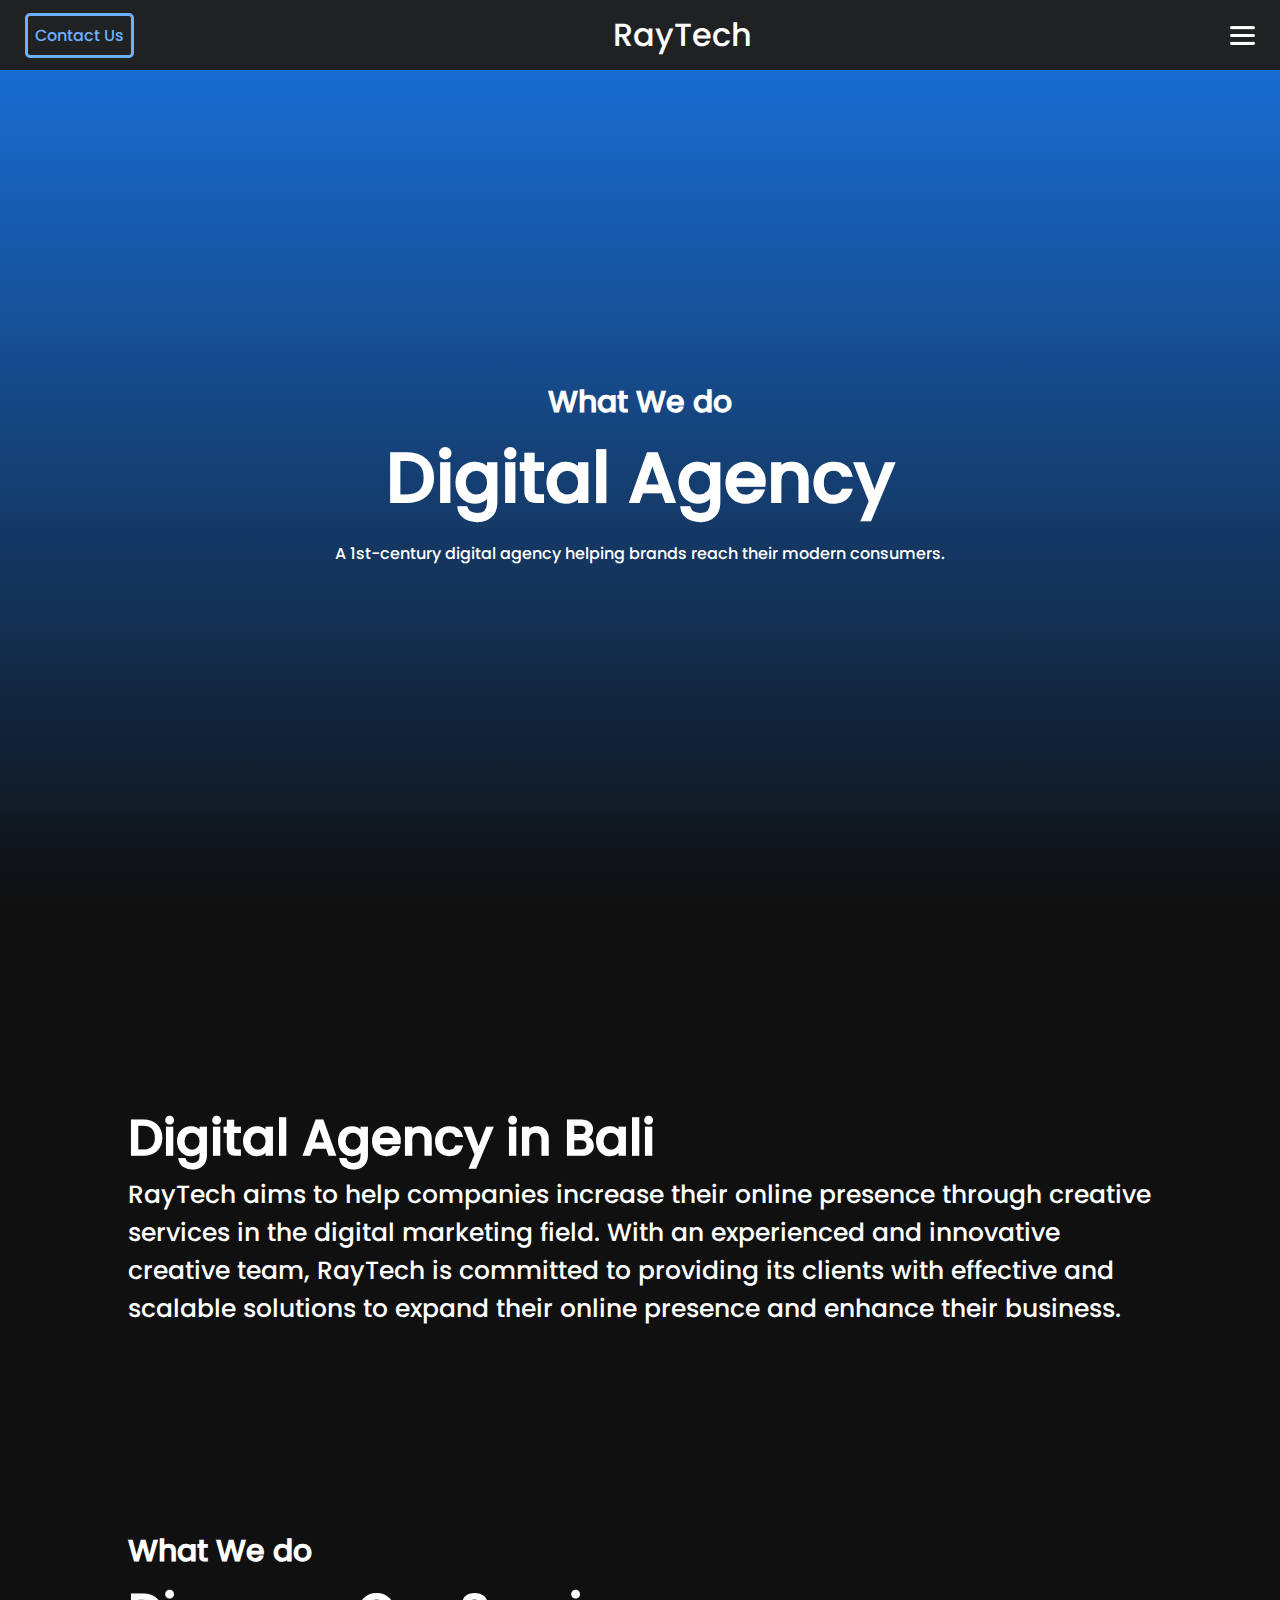
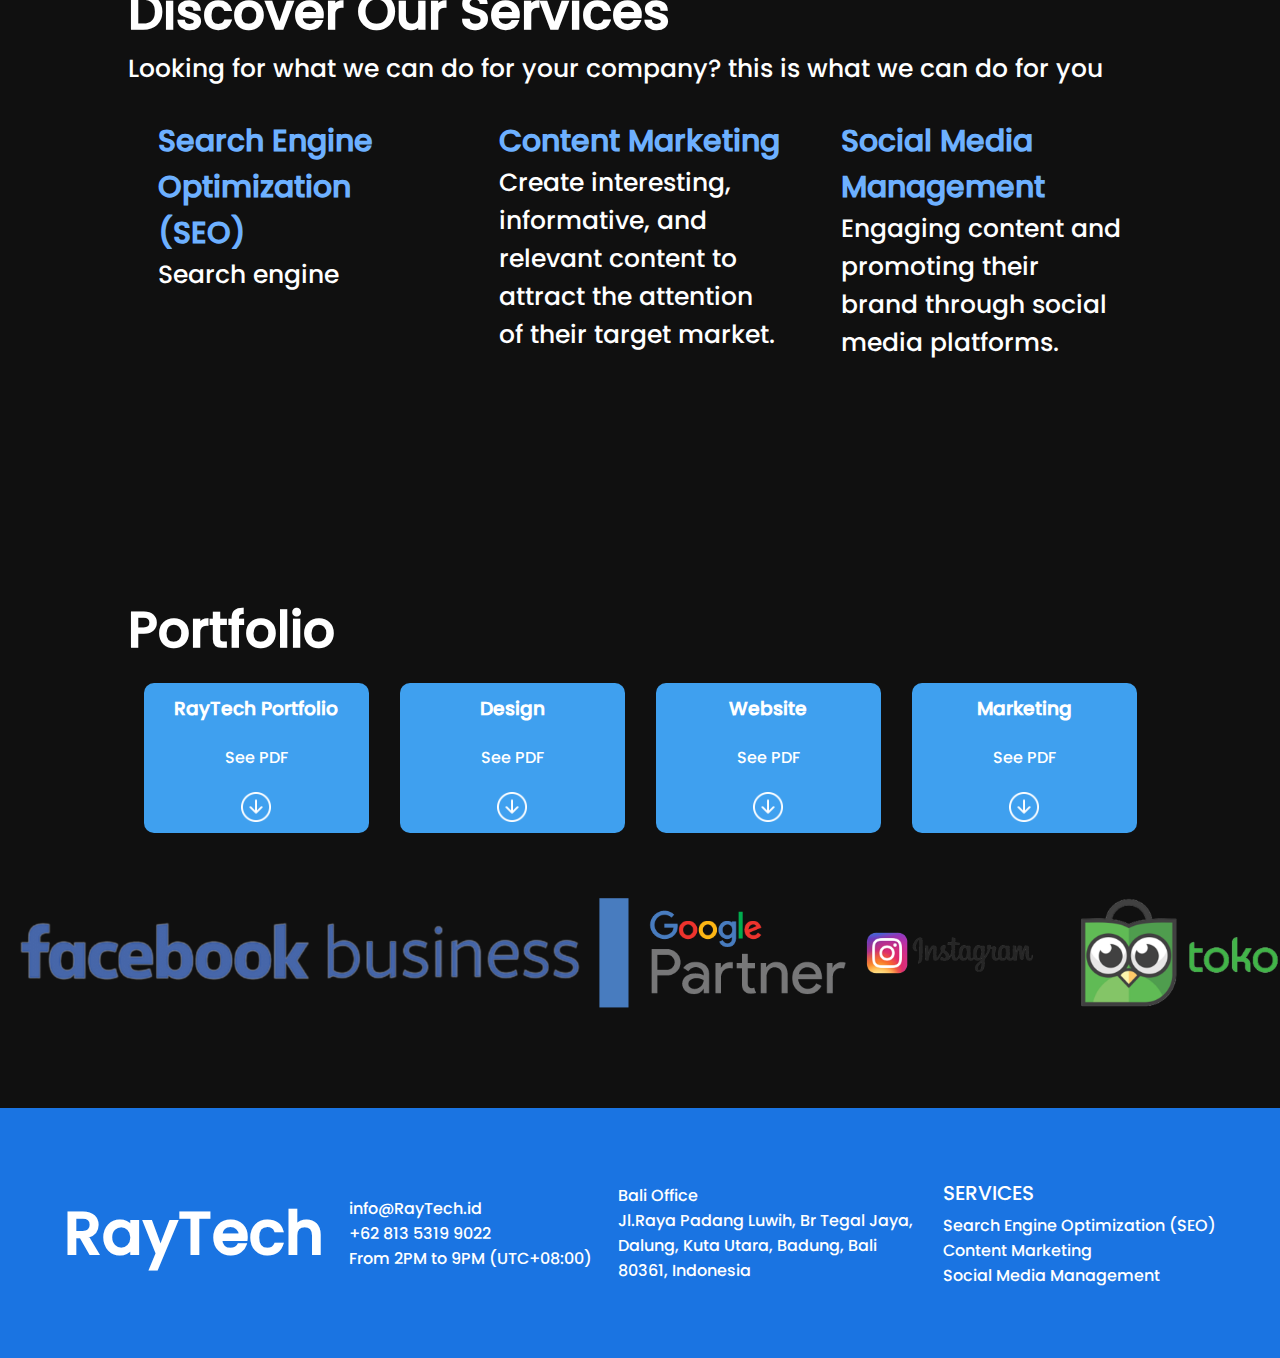
<file: index.html>
<!DOCTYPE html>
<html lang="en">
<head>
    <meta charset="UTF-8">
    <meta http-equiv="X-UA-Compatible" content="IE=edge">
    <meta name="viewport" content="width=device-width, initial-scale=1.0">
    <title>ReyTech | HomePage</title>

    <link rel="shortcut icon" href="" type="image/x-icon">
    <link rel="stylesheet" href="css/style.css">
    <script src="plugin/jquery-3.5.1.js"></script>
    <!-- <script src="flickity.pkgd.min.js"></script> -->
</head>
<body>
    <nav>
        <a class="nav-contact" href="#footer">Contact Us</a>
        <h1>RayTech</h1>
        <img src="img/icon/menu.png" alt="" id="navbtn">
    </nav>

    <div class="nav-menu column">
        <div class="nav-case">
            <div class="nav-close"><img src="img/icon/close.png" alt="" id="nav-close"></div>
        
            <div class="nav-a column">
                <a href="index.html#home">Home</a>
                <a href="index.html#about">About</a>
                <a href="index.html#service">Service</a>
                <a href="index.html#portfolio">Portfolio</a>    
            </div>
        </div>
       <div class="nav-f">
        <h1>CONTACT</h1>
        <h3>Bali Office</h3>
        <p>Jl.Raya Padang Luwih, Br Tegal Jaya, Dalung, Kuta Utara, Badung, Bali 80361, Indonesia</p>
        <br>
        <p>info@RayTech.id <br>
            +62 813 5319 9022 <br>
            </p>
       </div>
    </div>



    <div class="home pad-atas column container" id="home">
        <h3>What We do</h3>
        <h1>Digital Agency</h1>
        <p>A 1st-century digital agency helping brands reach their modern consumers.</p>
    </div>

    <div class="page">
    
        <div class="about container column" id="about">
            <div class="about-text">
                <h1>Digital  Agency  in Bali</h1>
                <p>RayTech aims to help companies increase their online presence through creative services in the digital marketing field. With an experienced and innovative creative team, RayTech is committed to providing its clients with effective and scalable solutions to expand their online presence and enhance their business.</p>    
            </div>
        </div>
    
        <div class="service container column" id="service">
            <div class="service-text">
                <h3>What We do</h3>
            <h1>Discover Our Services</h1>
            <p>Looking for what we can do for your company? this is what we can do for you</p>
    
            <div class="service-area container">
                <div class="service-box">
                    <h2>Search Engine Optimization (SEO)</h2>
                    <p>Search engine</p>
                </div>
                <div class="service-box">
                    <h2>Content Marketing</h2>
                    <p>Create interesting, informative, and relevant content to attract the attention of their target market.</p>
                </div>
                <div class="service-box">
                    <h2>Social Media Management</h2>
                    <p>Engaging content and promoting their brand through social media platforms.</p>
                </div>
            </div>
            </div>
        </div>
    
        <div class="portfolio container column" id="portfolio">
            <div class="portfolio-text">
                <h1>Portfolio</h1>
            </div>
    
            <div class="portfolio-area">
                <div class="portfolio-box column">
                    <h3>RayTech Portfolio</h3>
                    <p>See PDF</p>
                    <img src="img/icon/download.png" alt="">
                </div>
                <div class="portfolio-box column">
                    <h3>Design</h3>
                    <p>See PDF</p>
                    <img src="img/icon/download.png" alt="">
                </div>
                <div class="portfolio-box column">
                    <h3>Website</h3>
                    <p>See PDF</p>
                    <img src="img/icon/download.png" alt="">
                </div>
                <div class="portfolio-box column">
                    <h3>Marketing</h3>
                    <p>See PDF</p>
                    <img src="img/icon/download.png" alt="">
                </div>
    
            </div>
        </div>    
            <div class="partner container">
                <img src="img/partner/facebookbusiness.png" alt="">
                <img src="img/partner/google-partner.png" alt="">
                <img src="img/partner/instagram.png" alt="">
                <img src="img/partner/tokopedia.png" alt="">
            </div>

    </div>
    

    <footer class="container column" id="footer">
        <div class="footer-text">
            <div class="logo">
                <h1>RayTech</h1>
            </div>
            <div class="info">
                <p>info@RayTech.id <br>
                    +62 813 5319 9022 <br>
                    From 2PM to 9PM (UTC+08:00)
                    </p>
            </div>
            <div class="lokasi">
                <p>Bali Office <br>
                    Jl.Raya Padang Luwih, Br Tegal Jaya, Dalung, Kuta Utara, Badung, Bali 80361, Indonesia
                    </p>
            </div>
            <div class="footer-service">
                <p>SERVICES</p>
                <div class="service-menu column">
                    <a href="SEO.html">Search Engine Optimization (SEO)</a>
                    <a href="CM.html">Content Marketing</a>
                    <a href="SMM.html">Social Media Management</a>
                </div>
            </div>
        </div>

    </footer>


    <script>
        $("#navbtn").click(function(){
            $(".nav-menu").toggleClass("nav-buka");
        });
        $("#nav-close").click(function(){
            $(".nav-menu").removeClass("nav-buka");
        });
    </script>
</body>
</html>
</file>
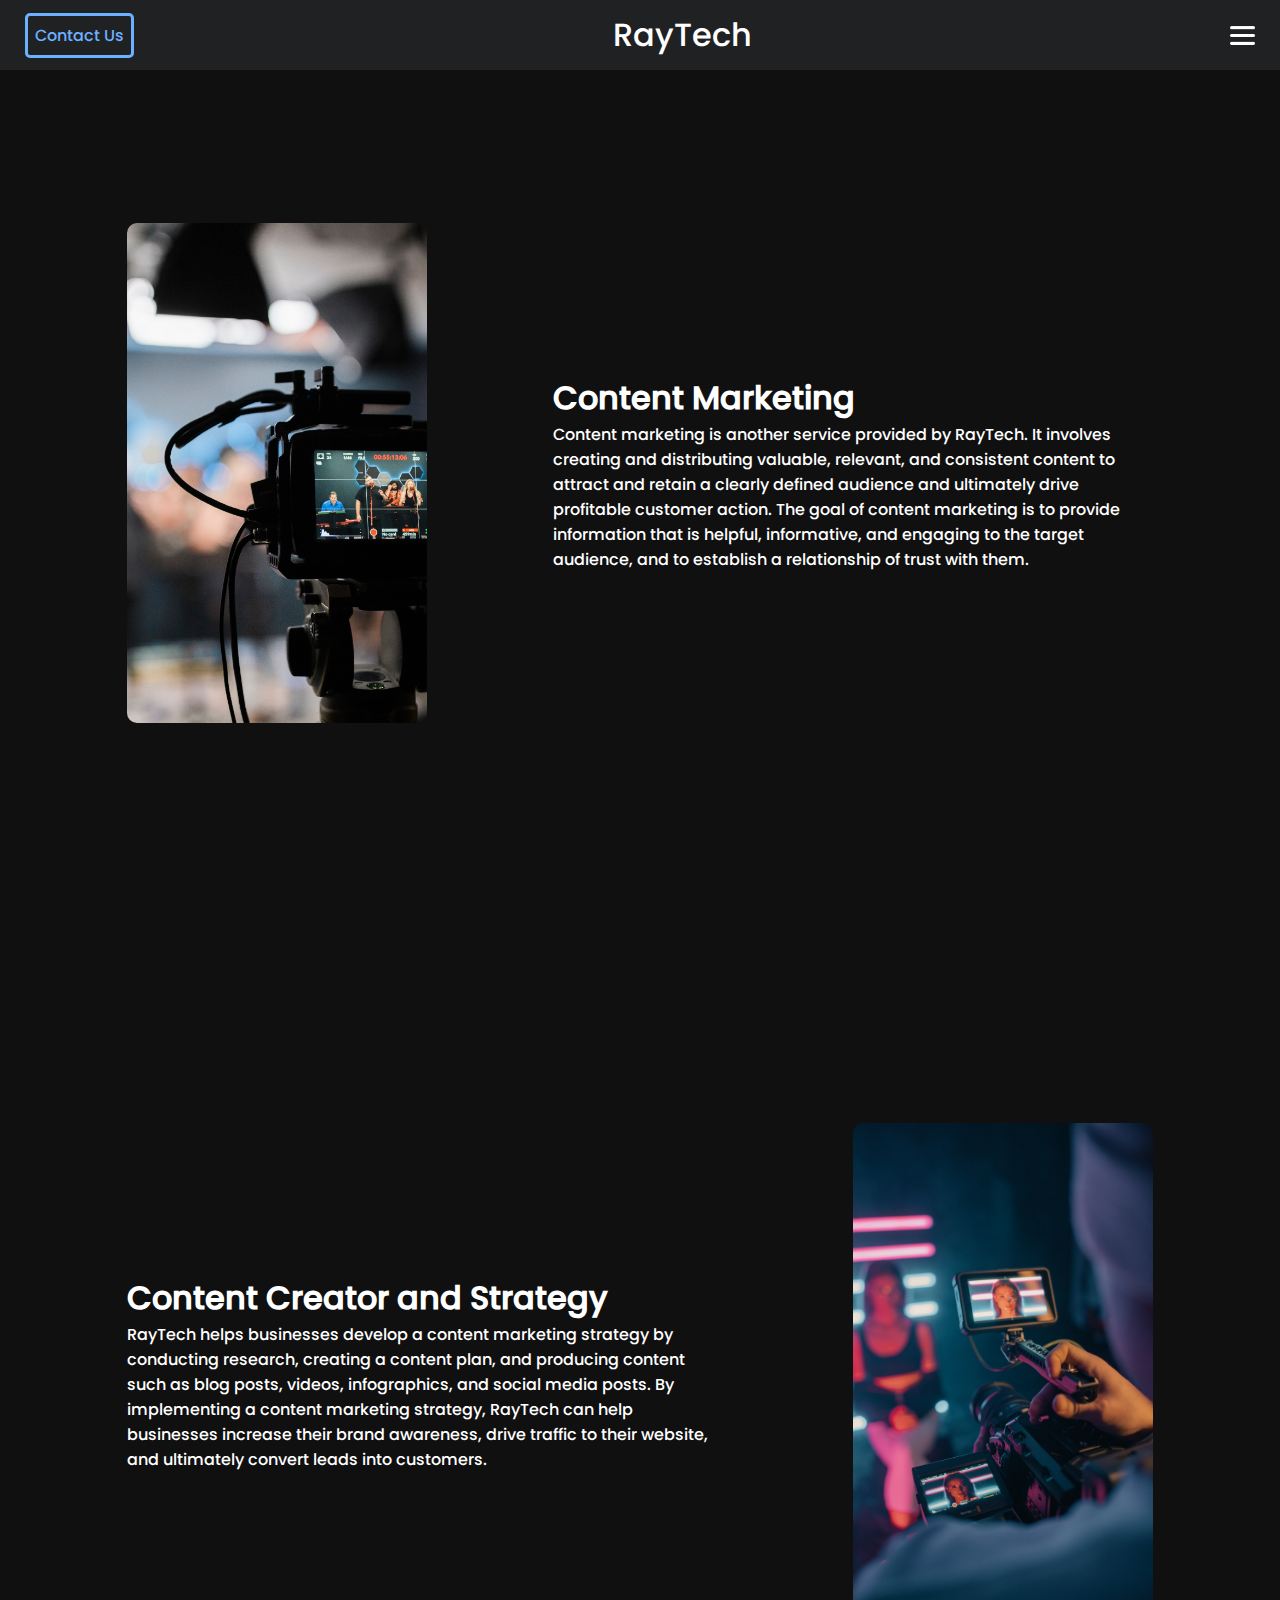
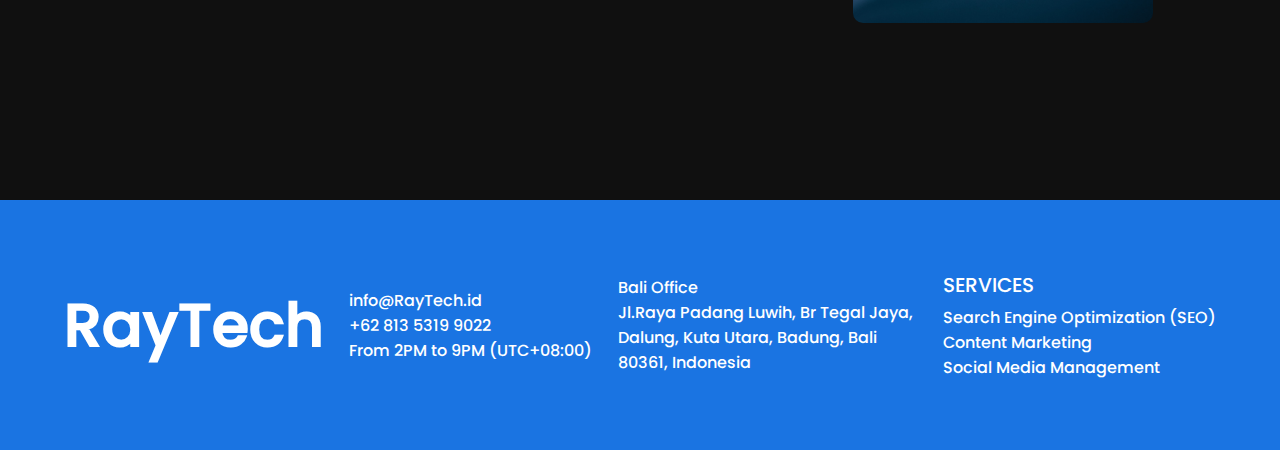
<file: CM.html>
<!DOCTYPE html>
<html lang="en">
<head>
    <meta charset="UTF-8">
    <meta http-equiv="X-UA-Compatible" content="IE=edge">
    <meta name="viewport" content="width=device-width, initial-scale=1.0">
    <title>Raytech | Content Marketing</title>

    <link rel="shortcut icon" href="" type="image/x-icon">
    <link rel="stylesheet" href="css/style.css">
    <script src="plugin/jquery-3.5.1.js"></script>
    <script src="plugin/flickity.pkgd.min.js"></script>
</head>
<body>
    <nav>
        <a class="nav-contact" href="#footer">Contact Us</a>
        <h1>RayTech</h1>
        <img src="img/icon/menu.png" alt="" id="navbtn">
    </nav>

    <div class="nav-menu column">
        <div class="nav-case">
            <div class="nav-close"><img src="img/icon/close.png" alt="" id="nav-close"></div>
        
            <div class="nav-a column">
                <a href="index.html#home">Home</a>
                <a href="index.html#about">About</a>
                
                <a href="index.html#service">Service</a>
                <a href="index.html#portfolio">Portfolio</a>    
            </div>
        </div>
       <div class="nav-f">
        <h1>CONTACT</h1>
        <h3>Bali Office</h3>
        <p>Jl.Raya Padang Luwih, Br Tegal Jaya, Dalung, Kuta Utara, Badung, Bali 80361, Indonesia</p>
        <br>
        <p>info@RayTech.id <br>
            +62 813 5319 9022 <br>
            </p>
       </div>
    </div>



    <div class="content container pad-atas">
        <img src="img/services/Content Marketing1.jpg" alt="">
        <div class="text-content">
            <h1>Content Marketing</h1>
            <p>Content marketing is another service provided by RayTech. It involves creating and distributing valuable, relevant, and consistent content to attract and retain a clearly defined audience and ultimately drive profitable customer action. The goal of content marketing is to provide information that is helpful, informative, and engaging to the target audience, and to establish a relationship of trust with them. </p>
        </div>
    </div>
    <div class="content container pad-atas">
        <div class="text-content">
            <h1>Content Creator and Strategy</h1>
            <p>RayTech helps businesses develop a content marketing strategy by conducting research, creating a content plan, and producing content such as blog posts, videos, infographics, and social media posts. By implementing a content marketing strategy, RayTech can help businesses increase their brand awareness, drive traffic to their website, and ultimately convert leads into customers.</p>
        </div>
        <img src="img/services/Content Marketing2.jpg" alt="">
    </div>



    <footer class="container column" id="footer">
        <div class="footer-text">
            <div class="logo">
                <h1>RayTech</h1>
            </div>
            <div class="info">
                <p>info@RayTech.id <br>
                    +62 813 5319 9022 <br>
                    From 2PM to 9PM (UTC+08:00)
                    </p>
            </div>
            <div class="lokasi">
                <p>Bali Office <br>
                    Jl.Raya Padang Luwih, Br Tegal Jaya, Dalung, Kuta Utara, Badung, Bali 80361, Indonesia
                    </p>
            </div>
            <div class="footer-service">
                <p>SERVICES</p>
                <div class="service-menu column">
                    <a href="SEO.html">Search Engine Optimization (SEO)</a>
                    <a href="CM.html">Content Marketing</a>
                    <a href="SMM.html">Social Media Management</a>
                </div>
            </div>
        </div>

    </footer>


    <script>
        $("#navbtn").click(function(){
            $(".nav-menu").toggleClass("nav-buka");
        });
        $("#nav-close").click(function(){
            $(".nav-menu").removeClass("nav-buka");
        });
    </script>
</body>
</html>
</file>
<file: css/style.css>
@font-face {
    font-family: Poppins-M;
    src: url(../font/poppins/Poppins-Medium.otf);
}

*{
    padding: 0;
    box-sizing: border-box;
    margin: 0;
    text-decoration: none;
    font-family: Poppins-M;
    scroll-behavior: smooth;

}

body{
    background-color: #101010;
}

.container{
    width: 100%;
    height: 100%;
    display: flex;
}

.column{
    display: flex;
    flex-direction: column;
}

.pad-atas{
    padding: 60px 0px 15px;
}

nav{
    width: 100%;
    height: 55px;
    background-color: #1f2123;
    display: flex;
    justify-content: space-between;
    padding: 35px 25px;
    align-items: center;
    position: fixed;
    z-index: 10;
}

nav a{
    color: #6db0ff;
    padding: 7px;
    border: 3px solid #6db0ff ;
    border-radius: 5px;
    transition: 0.3s ease;

}

nav a:hover{
    color: #1a74e2;
    padding: 7px;
    border: 3px solid #1a74e2 ;
    border-radius: 7px;
    transition: 0.3s ease;
}

nav h1{
    color: #fff;
    font-weight: 100;
}

#navbtn{
    width: 25px;
    cursor: pointer;
}

.nav-menu{
    padding: 15px 5px;

    width: 300px;
    height: 100vh;
    /* justify-content: space-around; */
    position: fixed;
    z-index: 11;
    background-color: #1f2123;
    right: 0;
}

.nav-close{
    width: 95%; 
    display: flex;
    justify-content: end;
}

#nav-close{
    width: 25px;
    cursor: pointer;
}

.nav-a{
    padding: 30px 0px;
    display: flex;
    justify-content: space-around;
    text-align: center;
}

.nav-menu{
    justify-content: space-between;
    transform: translateX(1000px);
    transition: 0.5s ease;
}

.nav-menu a{ 
    margin: 15px 0px;
    color: #fff;
    font-size: 20px;
    text-transform: uppercase;
    transition: 0.2s ease;
}

.nav-menu a:hover{ 
    margin: 14px 0px;
    color: #6db0ff;
    font-size: 21px;
    transition: 0.2Sease;
}

.nav-buka{
    transform: translateX(0px);
}

.nav-f{
    color: #fff;
    padding-left: 10px;
    bottom: 0;
    position: relative;
}

.nav-f h1{
    font-size: 25px;
}

.nav-f h3{
    font-size: 18px;
}

.nav-f p{
    font-size: 12px;
}

.home{
    justify-content: center;
    align-items: center;
    color: #fff;
    min-height: 100vh;
    background: linear-gradient(#1a74e2 0% , #101010 100%);
}

.home h3{
    font-size:30px ;
}

.home h1{
    font-size: 70px;
    margin-bottom: 10px;
}

.about{
    padding: 200px 10% 0;
    /* align-items: center; */
    color: #fff;
    max-width: 100%;

}

.about-text{
    max-width: 100%;
}

.about-text h1{
    font-size: 50px;
}

.about-text p{
    font-size: 25px;
}

.service{
    padding: 200px 10% 0;
    /* align-items: center; */
    color: #fff;
    /* padding: 200px 0% 0; */
    /* width: 80%; */
}

.service-text{
    max-width: 100%;

}

.service-text h3{
    font-size: 30px;
}

.service-text h1{
    font-size: 50px;
}

.service-text p{
    font-size: 25px;
}

.service-text .service-area .service-box h2{
    font-size: 30px;
    color: #6db0ff;
}

.service-text .service-area .service-box p{
    font-size: 25px;
}

.service-area{
    justify-content: space-between;
}

.service-box{
    margin: 30px;
    width: 300px;
}

.portfolio{
    color: #fff;
    padding: 200px 0px 0px;
    max-width: 100%;

}

.portfolio-text{
    padding: 0px 10% 15px;

    justify-content: center;
    align-items: center;
}

.portfolio-text h1{
    font-size: 50px;
}

.portfolio-area{
    display: flex;
    justify-content: space-around;
    width: 100%;
    padding: 0px 10% 15px;

}

.portfolio-box{
    justify-content: space-around;
    display: flex;
    align-items: center;
    width: 225px;
    height: 150px;
    background-color: #3fa0ef;
    border-radius: 10px;
    transition: 0.5s ease;

}

.portfolio-box:hover{
    transform: translateY(10px);
    transition: 0.5s ease;
}

.portfolio-box img{
    width: 30px;
}

.content{
    min-height: 100vh;
    justify-content: space-evenly;
    color: #fff;
    align-items: center;

}

.content img{
    width: 300px;
    height: 500px;
    object-fit: cover;
    border-radius: 10px;
}

.text-content{
    max-width: 600px ;
}

.partner{
    display: flex;
    justify-content: center;
    justify-content: space-around;
    padding: 50px 0px 100px;
}

.partner img{
    height: 110px;
    width: max-content;
}


.footer-text{
    padding: 70px 5%;
    display: flex;
    justify-content: space-between;
    align-items: center ;
    color: #fff;
    background-color: #1a74e2;
}

.footer-text .logo{
    font-size: 30px;
}

.footer-text .lokasi{
    width: 300px;
}

.footer-service .service-menu a{
    color: #fff;
    transition: 0.3s ease;

}

.footer-service .service-menu a:hover{
    color: #6db0ff;
    transition: 0.3s ease;

}

.footer-service p{
    font-size: 20px;
}

.footer-service .service-menu{
    padding-top: 5px;
}
</file>
